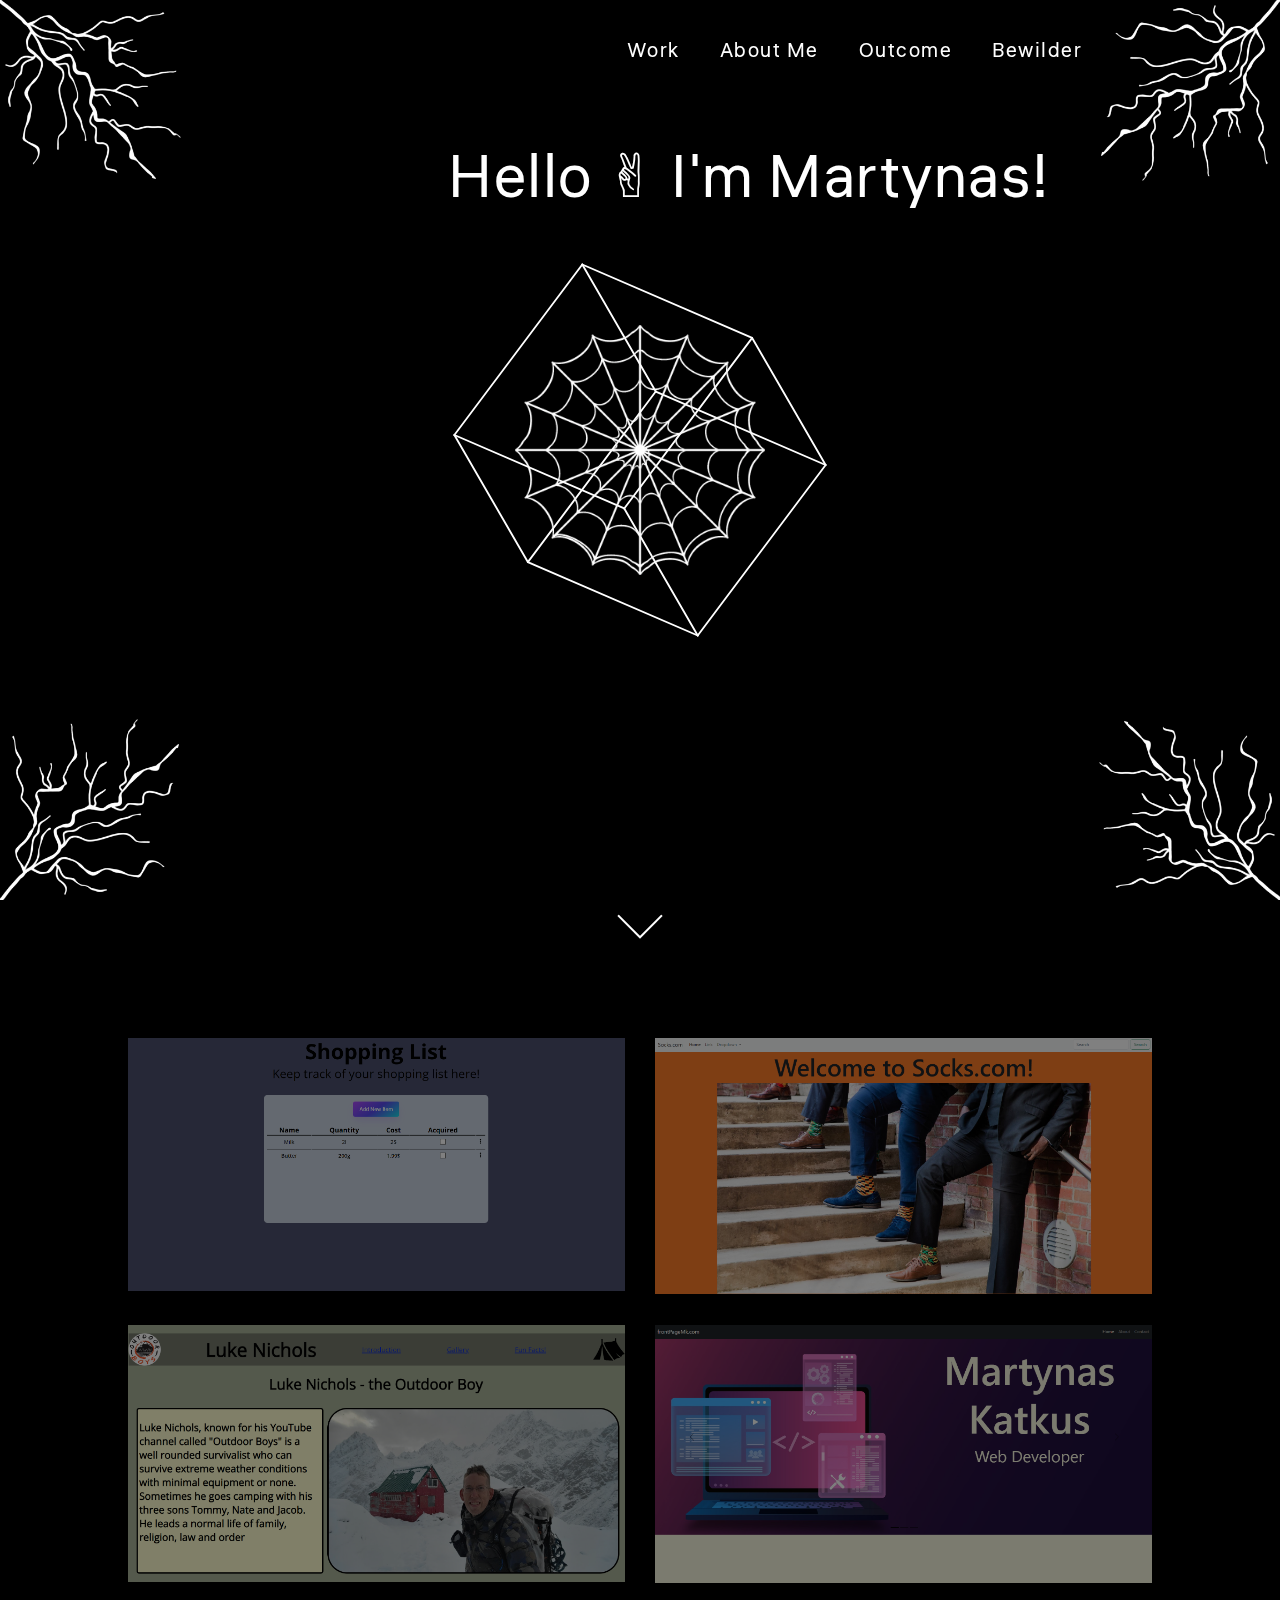
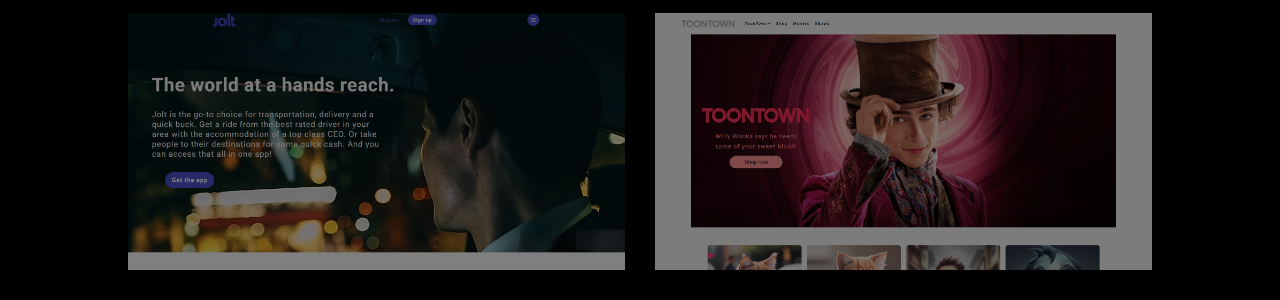
<file: index.html>
<!DOCTYPE html>
<html lang="en">
<head>
    <meta charset="UTF-8">
    <meta name="viewport" content="width=device-width, initial-scale=1.0">
    <title>MK Portfolio</title>
    <link rel="stylesheet" href="style.css">
    <!-- font from: https://fonts.google.com/selection/embed-->
    <link rel="preconnect" href="https://fonts.googleapis.com">
    <link rel="preconnect" href="https://fonts.gstatic.com" crossorigin>
    <link href="https://fonts.googleapis.com/css2?family=Liter&display=swap" rel="stylesheet">
</head>
<body>
    <div class="background">
        <div class="thunderDiv">
            <img class="thunder" id="top-leftThunder" src="img/pngtree-white-lightning-light-effect-and-thunder-on-transparent-background-png-image_6590918.png" alt="">
            <img class="thunder" id="top-rightThunder" src="img/pngtree-white-lightning-light-effect-and-thunder-on-transparent-background-png-image_6590918.png" alt="">
            <img class="thunder" id="bottom-leftThunder" src="img/pngtree-white-lightning-light-effect-and-thunder-on-transparent-background-png-image_6590918.png" alt="">
            <img class="thunder" id="bottom-rightThunder" src="img/pngtree-white-lightning-light-effect-and-thunder-on-transparent-background-png-image_6590918.png" alt="">
        </div>
        <h1 id="title">Hello ✌︎ I'm Martynas!</h1>
        <img id="spiderweb" src="img/white-spider-web-png-9.png" alt="">
    </div>
    <nav>
        <a>Work</a>
        <a href="about/about.html">About Me</a>
        <a href="">Outcome</a>
        <a href="">Bewilder</a>
    </nav>
    <div class="galleryCont">
        <p id="downArrow"><i class="arrow down"></i></p>
        <div class="gallery">
            <img src="img/shoppingapp.png" alt="">
            <img src="img/socks.png" alt="">
            <img src="img/1project.png" alt="">
            <img src="img/ogportfolio.png" alt="">
            <img src="img/jolt.png" alt="">
            <img src="img/toontown.png" alt="">
        </div>
    </div>
    <script src="index.js"></script>
</body>
</html>
</file>
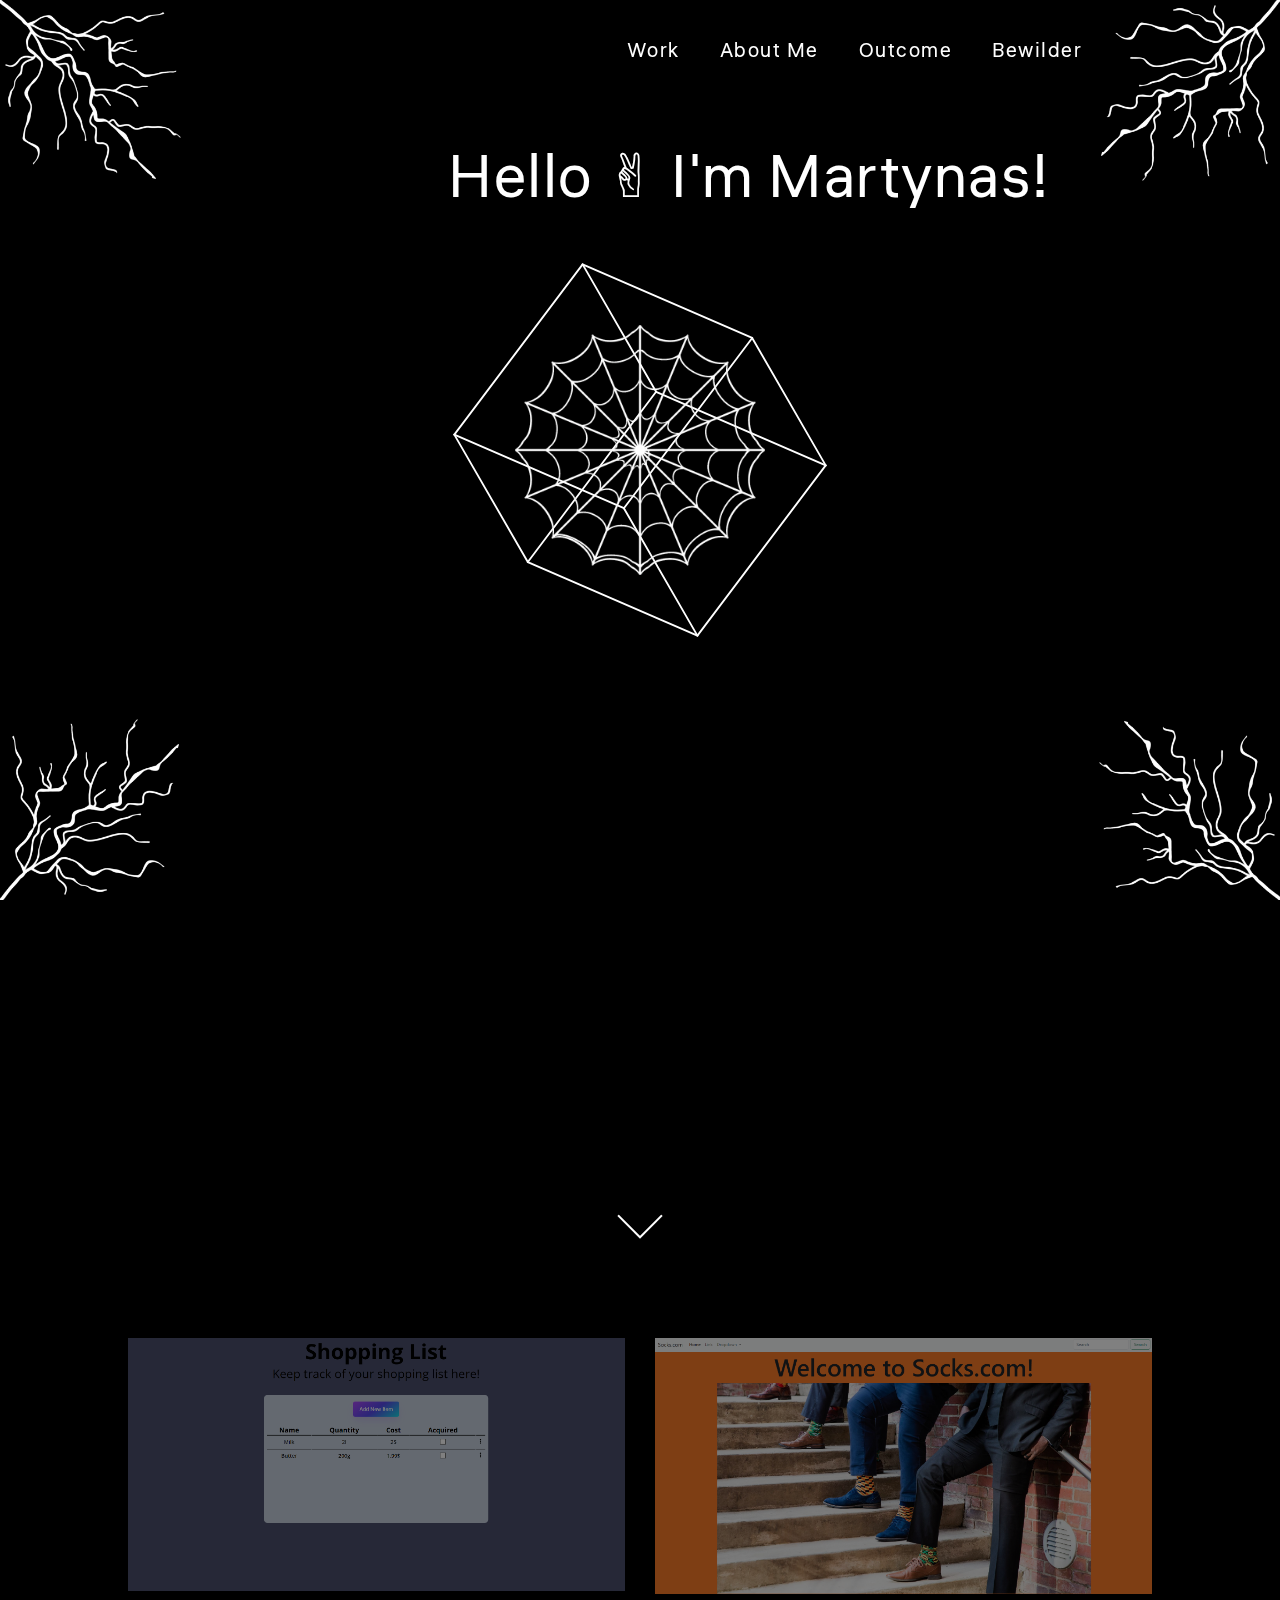
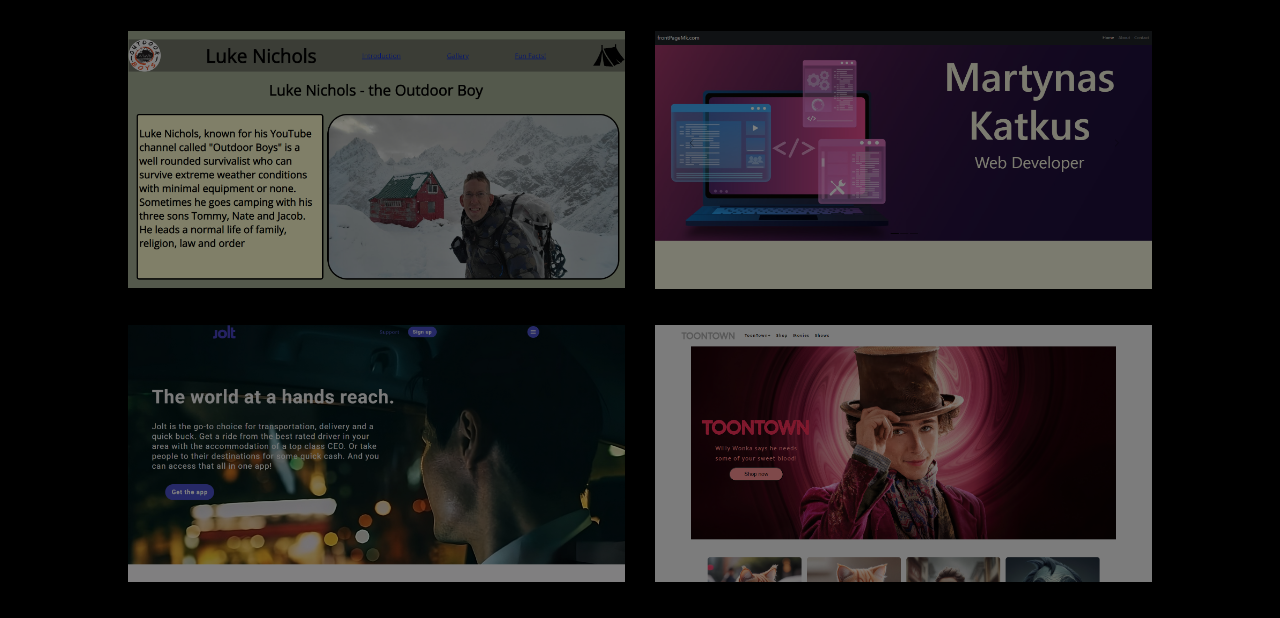
<file: portfolioMK/index.html>
<!DOCTYPE html>
<html lang="en">
<head>
    <meta charset="UTF-8">
    <meta name="viewport" content="width=device-width, initial-scale=1.0">
    <title>MK Portfolio</title>
    <link rel="stylesheet" href="style.css">
    <!-- font from: https://fonts.google.com/selection/embed-->
    <link rel="preconnect" href="https://fonts.googleapis.com">
    <link rel="preconnect" href="https://fonts.gstatic.com" crossorigin>
    <link href="https://fonts.googleapis.com/css2?family=Liter&display=swap" rel="stylesheet">
</head>
<body>
    <div class="background">
        <div class="thunderDiv">
            <img class="thunder" id="top-leftThunder" src="img/pngtree-white-lightning-light-effect-and-thunder-on-transparent-background-png-image_6590918.png" alt="">
            <img class="thunder" id="top-rightThunder" src="img/pngtree-white-lightning-light-effect-and-thunder-on-transparent-background-png-image_6590918.png" alt="">
            <img class="thunder" id="bottom-leftThunder" src="img/pngtree-white-lightning-light-effect-and-thunder-on-transparent-background-png-image_6590918.png" alt="">
            <img class="thunder" id="bottom-rightThunder" src="img/pngtree-white-lightning-light-effect-and-thunder-on-transparent-background-png-image_6590918.png" alt="">
        </div>
        <h1 id="title">Hello ✌︎ I'm Martynas!</h1>
        <img id="spiderweb" src="img/white-spider-web-png-9.png" alt="">
    </div>
    <nav>
        <a class="navTags">Work</a>
        <a class="navTags" href="about/about.html">About Me</a>
        <a class="navTags" href="">Outcome</a>
        <a class="navTags" href="">Bewilder</a>
    </nav>
    <div class="galleryCont">
        <p id="downArrow"><i class="arrow down"></i></p>
        <div class="gallery">
            <a target="_blank" href="https://media2.giphy.com/media/v1.Y2lkPTc5MGI3NjExdWdnanJxcXlwdDNmMWhtOGxmeDJ4NXYzdWh3OTQxaTFpaXp1cXo2aCZlcD12MV9pbnRlcm5hbF9naWZfYnlfaWQmY3Q9Zw/3Z5WOh28aeWoo/giphy.gif"><img class="img" src="img/shoppingapp.png" alt=""></a>
            <a target="_blank" href="https://media2.giphy.com/media/v1.Y2lkPTc5MGI3NjExdWdnanJxcXlwdDNmMWhtOGxmeDJ4NXYzdWh3OTQxaTFpaXp1cXo2aCZlcD12MV9pbnRlcm5hbF9naWZfYnlfaWQmY3Q9Zw/3Z5WOh28aeWoo/giphy.gif"><img class="img" src="img/socks.png" alt=""></a>
            <a target="_blank" href="https://media2.giphy.com/media/v1.Y2lkPTc5MGI3NjExdWdnanJxcXlwdDNmMWhtOGxmeDJ4NXYzdWh3OTQxaTFpaXp1cXo2aCZlcD12MV9pbnRlcm5hbF9naWZfYnlfaWQmY3Q9Zw/3Z5WOh28aeWoo/giphy.gif"><img class="img" src="img/1project.png" alt=""></a>
            <a target="_blank" href="https://media2.giphy.com/media/v1.Y2lkPTc5MGI3NjExdWdnanJxcXlwdDNmMWhtOGxmeDJ4NXYzdWh3OTQxaTFpaXp1cXo2aCZlcD12MV9pbnRlcm5hbF9naWZfYnlfaWQmY3Q9Zw/3Z5WOh28aeWoo/giphy.gif"><img class="img" src="img/ogportfolio.png" alt=""></a>
            <a target="_blank" href="https://media2.giphy.com/media/v1.Y2lkPTc5MGI3NjExdWdnanJxcXlwdDNmMWhtOGxmeDJ4NXYzdWh3OTQxaTFpaXp1cXo2aCZlcD12MV9pbnRlcm5hbF9naWZfYnlfaWQmY3Q9Zw/3Z5WOh28aeWoo/giphy.gif"><img class="img" src="img/jolt.png" alt=""></a>
            <a target="_blank" href="https://media2.giphy.com/media/v1.Y2lkPTc5MGI3NjExdWdnanJxcXlwdDNmMWhtOGxmeDJ4NXYzdWh3OTQxaTFpaXp1cXo2aCZlcD12MV9pbnRlcm5hbF9naWZfYnlfaWQmY3Q9Zw/3Z5WOh28aeWoo/giphy.gif"><img class="img" src="img/toontown.png" alt=""></a>
        </div>
    </div>
    <script src="index.js"></script>
</body>
</html>
</file>
<file: style.css>
*, ::after, ::before{
    padding: 0;
    margin: 0;
    box-sizing: border-box;
}
html{
    font-family: "Liter", serif;
}
body{
    background-color: black;
    letter-spacing: 1.5px;
    scroll-behavior: smooth;
}
canvas{
    position: fixed;
    display: block;
    z-index: -2;
    inset: 0;
}
.background{
    z-index: -1;
    transition: opacity 0.1s linear;
}
#spiderweb{
    position: fixed;
    inset: 0px;
    width: 250px;
    margin: auto;
}
.thunder{
    width: 200px;
    position: fixed;
}
#top-leftThunder{
    top: 0;
    left: 0;
}
#top-rightThunder{
    top: 0;
    right: 0;
    transform: rotate(90deg);
}
#bottom-leftThunder{
    bottom: 0;
    left: 0;
    transform: rotate(270deg);
}
#bottom-rightThunder{
    bottom: 0;
    right: 0;
    transform: rotate(180deg)
}
nav{
    width: fit-content;
    height: 5vh;
    padding: 50px;
    position: fixed;
    top: 0;
    right: 10%;
    display: flex;
    align-items: center;
    z-index: 2;
}
#title{
    font-size: 60px;
    font-weight: 100;
    color: white;
    position: fixed;
    top: 15%;
    left: 35%;
}
a{
    color: white;
    font-size: 20px;
    font-weight: 100;
    padding: 20px;
    text-decoration: none;
    position: relative;
}
a::after {
    content: "";
    width: 100%;
    border-bottom: 2px solid #9e37ff;
    position: absolute;
    top: 50%;
    left: 0;
    opacity: 0;
    transition: opacity 300ms ease;
}
a:hover::after {
    opacity: 1;
}   
#downArrow{
    width: fit-content;
    cursor: pointer;
}
.arrow{
    border: solid white;
    border-width: 0px 2px 2px 0px;
    display: inline-block;
    padding: 15px;
}
.down{
    transform: rotate(45deg);
}
.galleryCont{
    width: 80%;
    display: flex; 
    flex-flow: column;
    align-items: center;
    justify-self: center;
    margin-top: 900px;
    margin-bottom: 30px;
}
.gallery{
    display: grid;
    grid-template-columns: repeat(2, 1fr);
    grid-template-rows: repeat(3, 1fr);
    grid-column-gap: 30px;
    grid-row-gap: 30px;
    margin-top: 100px;
}
.gallery img{
    width: 100%;
    opacity: 0.5;
    transition: opacity 300ms ease;
}
.gallery img:hover{
    opacity: 1;
    cursor: pointer;
    z-index: 5;
}
</file>
<file: portfolioMK/style.css>
*, ::after, ::before{
    padding: 0;
    margin: 0;
    box-sizing: border-box;
}
html{
    font-family: "Liter", serif;
}
body{
    background-color: black;
    letter-spacing: 1.5px;
    scroll-behavior: smooth;
}
canvas{
    position: fixed;
    display: block;
    z-index: -2;
    inset: 0;
}
.background{
    z-index: -1;
    transition: opacity 0.1s linear;
}
#spiderweb{
    position: fixed;
    inset: 0px;
    width: 250px;
    margin: auto;
}
.thunder{
    width: 200px;
    position: fixed;
}
#top-leftThunder{
    top: 0;
    left: 0;
}
#top-rightThunder{
    top: 0;
    right: 0;
    transform: rotate(90deg);
}
#bottom-leftThunder{
    bottom: 0;
    left: 0;
    transform: rotate(270deg);
}
#bottom-rightThunder{
    bottom: 0;
    right: 0;
    transform: rotate(180deg)
}
nav{
    width: fit-content;
    height: 5vh;
    padding: 50px;
    position: fixed;
    top: 0;
    right: 10%;
    display: flex;
    align-items: center;
    z-index: 2;
}
#title{
    font-size: 60px;
    font-weight: 100;
    color: white;
    position: fixed;
    top: 15%;
    left: 35%;
}
.navTags{
    color: white;
    font-size: 20px;
    font-weight: 100;
    padding: 20px;
    text-decoration: none;
    position: relative;
}
.navTags::after {
    content: "";
    width: 100%;
    border-bottom: 2px solid #9e37ff;
    position: absolute;
    top: 50%;
    left: 0;
    opacity: 0;
    transition: opacity 300ms ease;
}
.navTags:hover::after {
    opacity: 1;
}   
#downArrow{
    width: fit-content;
    cursor: pointer;
}
.arrow{
    border: solid white;
    border-width: 0px 2px 2px 0px;
    display: inline-block;
    padding: 15px;
}
.down{
    transform: rotate(45deg);
}
.galleryCont{
    width: 80%;
    flex-flow: column;
    align-items: center;
    display: flex;
    margin-top: 1200px;
    margin-bottom: 30px;
    margin-right: auto;
    margin-left: auto;
}
.gallery{
    display: grid;
    grid-template-columns: repeat(2, 1fr);
    grid-template-rows: repeat(3, 1fr);
    grid-column-gap: 30px;
    grid-row-gap: 30px;
    margin-top: 100px;
}
.gallery img{
    width: 100%;
    opacity: 0.5;
    transition: opacity 300ms ease;
}
.gallery img:hover{
    opacity: 1;
    cursor: pointer;
    z-index: 5;
}
</file>
